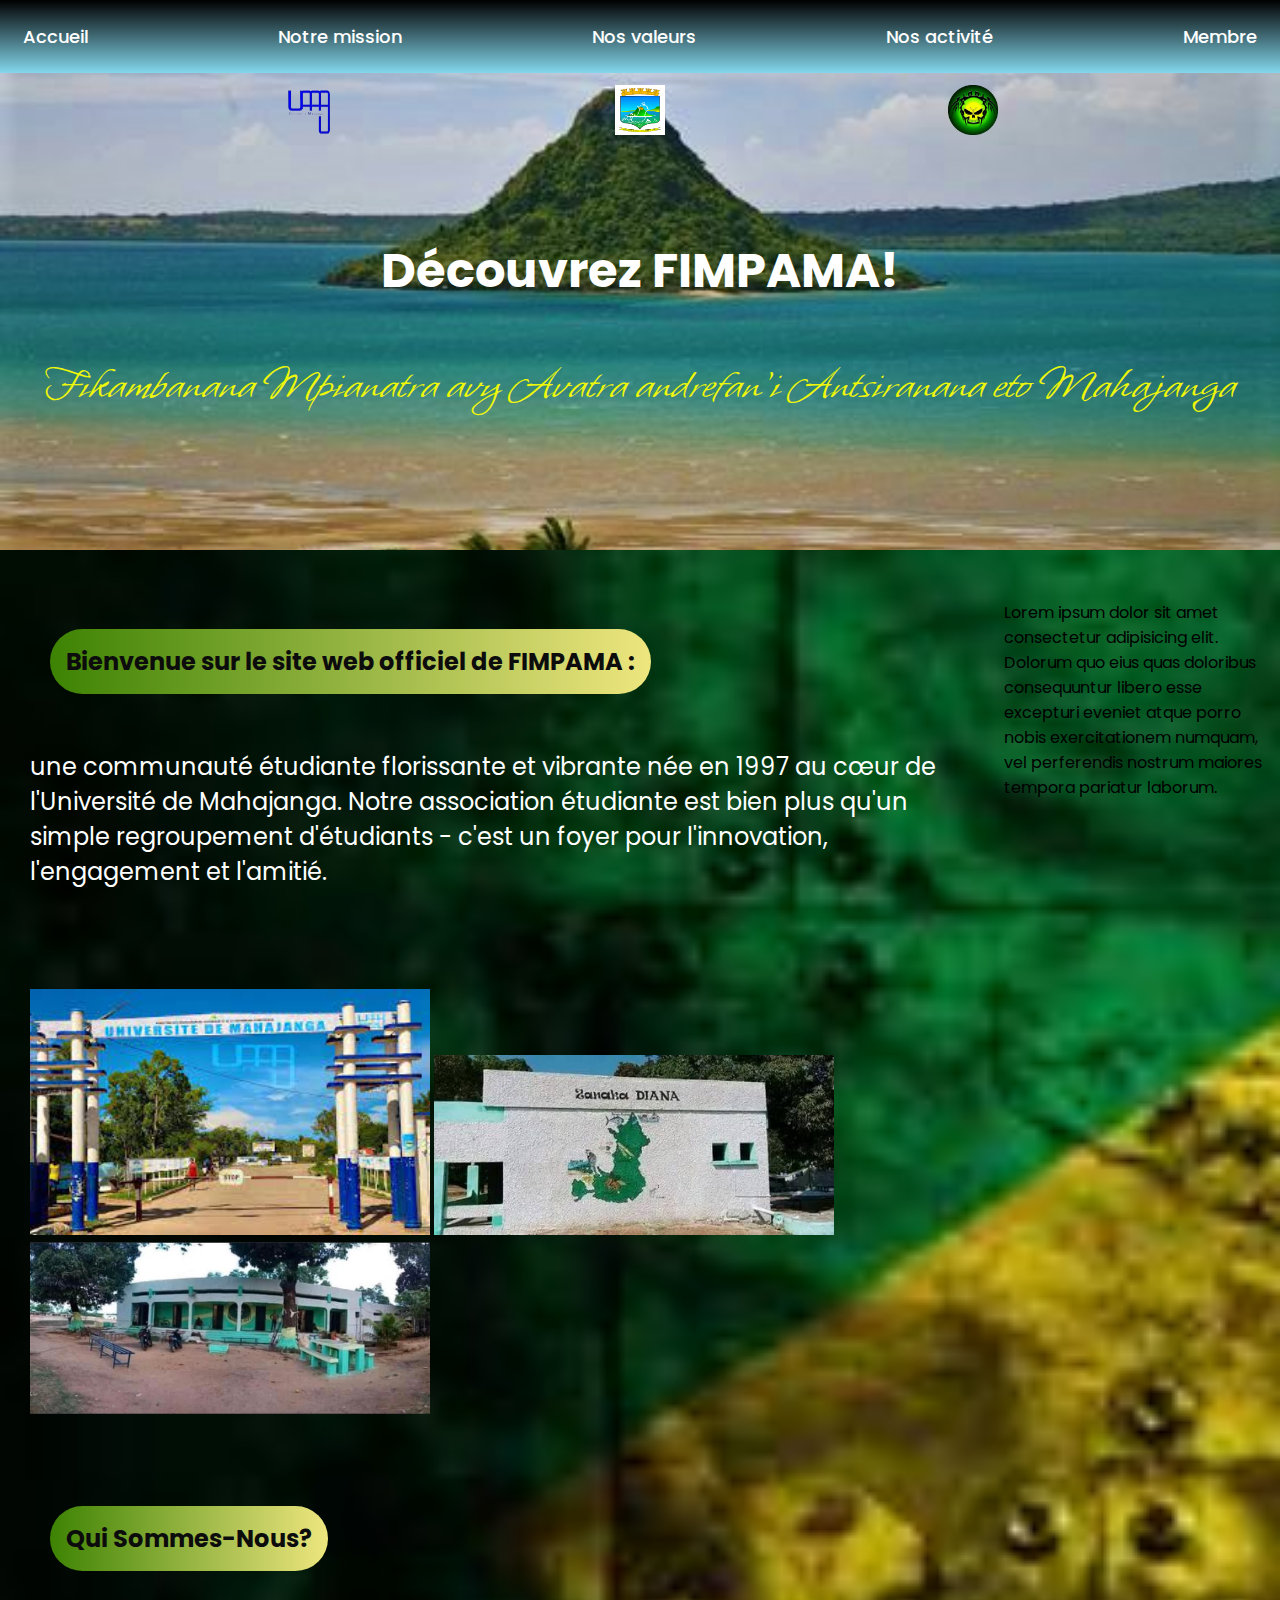
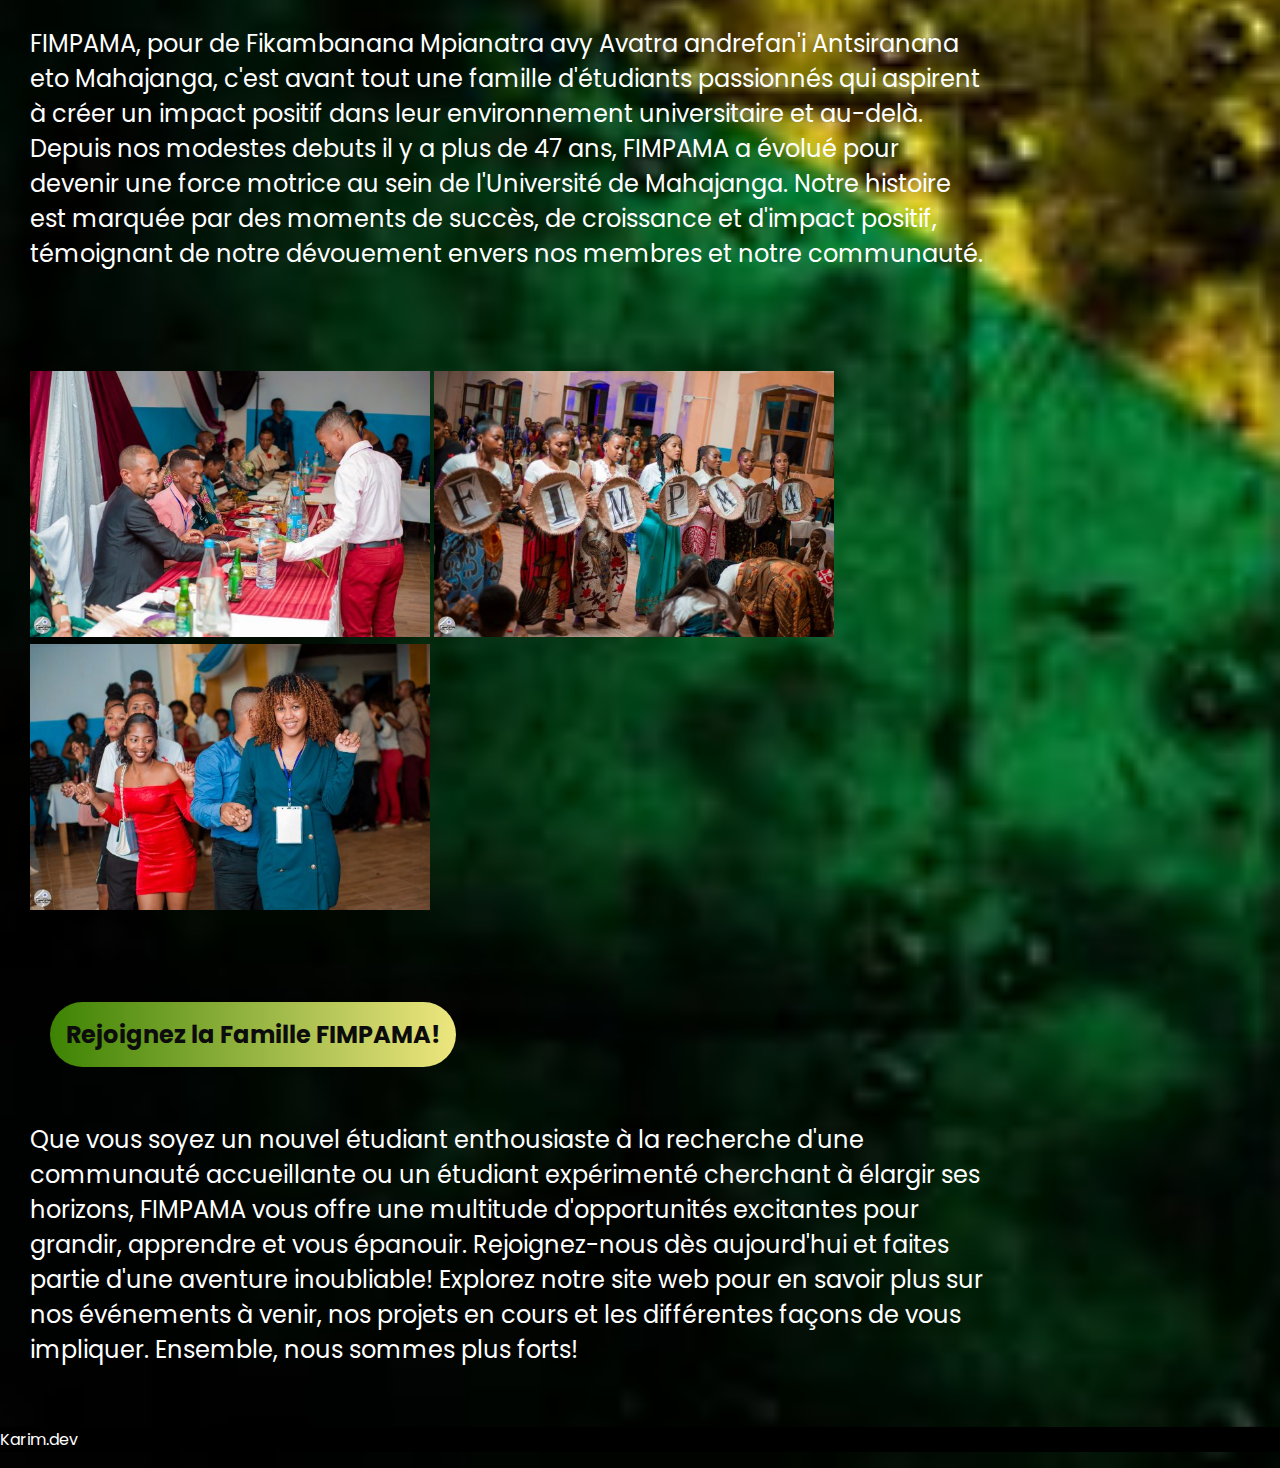
<file: index.html>
<!DOCTYPE html>
<html lang="en">

<head>
    <meta charset="UTF-8">
    <meta http-equiv="X-UA-Compatible" content="IE=edge">
    <meta name="viewport" content="width=device-width, initial-scale=1.0">
    <title>FIMPAMA</title>
    <link rel="stylesheet" href="style.css">
    <link rel="shortcut icon" href="image/Logodiana.png">
    <link rel="preconnect" href="https://fonts.googleapis.com">
    <link rel="preconnect" href="https://fonts.gstatic.com" crossorigin>
    <link
        href="https://fonts.googleapis.com/css2?family=Poppins:ital,wght@0,100;0,200;0,300;0,400;0,500;0,600;0,700;0,800;0,900;1,100;1,200;1,300;1,400;1,500;1,600;1,700;1,800;1,900&family=Roboto:ital,wght@0,100;0,300;0,400;0,500;0,700;0,900;1,100;1,300;1,400;1,500;1,700;1,900&family=Whisper&display=swap"
        rel="stylesheet">

</head>

<body>
    <header class="slideshow">
        <div class="slide"></div>
        <div class="slide"></div>
        <nav>
            <div class="bar-navigation">
                <a href="">Accueil</a>
                <a href="navigation/NotreMission.html" target="_parent">Notre mission</a>
                <a href="navigation/NosValeur.html" target="_parent">Nos valeurs</a>
                <a href="navigation/NosActivité.html" target="_parent">Nos activité</a>
                <a href="navigation/Membre.html" target="_parent">Membre</a>
            </div>

        </nav>
        <div class="logo">
            <img class="logo1 log" src="image/logo umg.png">
            <img class="logo2 log" src="image/Logodiana.png">
            <img class="logo3 log" src="image/logo bloc.png">
        </div>
        <div class="presentation">
            <p>Découvrez FIMPAMA!</p>
            <!-- <p style="color:rgb(3, 3, 3);
            font-family: Whisper, cursive;
  font-weight: 500;
  font-style: normal;;
  margin-bottom: 3px;">
                 L'Association Étudiante Dynamique de l'Université de Mahajanga! <br> 

            </p> -->
            <p style="color:rgba(251, 255, 3, 0.952);
            font-family: Whisper, cursive;
  font-weight: 500;
  font-style: normal;;
  margin-top: 5px;">Fikambanana Mpianatra avy Avatra andrefan'i Antsiranana eto Mahajanga</p>
        </div>

    </header>
    <main class="menu-principale ">
        <div class="side-bar1">
            <div class="intro-menu-principale">
                <p class="texte2"><span>Bienvenue sur le site web officiel de FIMPAMA :</span>
                </p>
                <p style="margin-top: 70px;">une communauté étudiante
                    florissante
                    et
                    vibrante née
                    en
                    1997 au cœur de
                    l'Université de Mahajanga. Notre association étudiante est bien plus qu'un simple regroupement
                    d'étudiants - c'est un
                    foyer pour l'innovation, l'engagement et l'amitié.</p>
            </div>
            <div class="img">
                <img src="image/image-umg.jpg" class="image-bloc">
                <img src="image/boc fimp.jpg" class="image-bloc">
                <img src="image/bloc fimpama.jpg" class="image-bloc">
            </div>


            <div class="intro-menu-description">
                <p>
                    <span>Qui Sommes-Nous?
                    </span>
                </p>
                <p style="margin-top: 70px;">FIMPAMA, pour de Fikambanana Mpianatra avy Avatra andrefan'i Antsiranana
                    eto Mahajanga, c'est avant
                    tout
                    une famille
                    d'étudiants passionnés qui aspirent à créer un impact positif dans leur environnement universitaire
                    et
                    au-delà. Depuis
                    nos modestes debuts il y a plus de 47 ans, FIMPAMA a évolué pour devenir une force motrice au sein
                    de
                    l'Université de
                    Mahajanga. Notre histoire est marquée par des moments de succès, de croissance et d'impact positif,
                    témoignant de notre
                    dévouement envers nos membres et notre communauté.</p>
            </div>
            <div class="img2">
                <img src="image/image1.jpg" class="image-descprition">
                <img src="image/image12.jpg" class="image-descprition">
                <img src="image/image14.jpg" class="image-descprition">
            </div>
            <div class="intro-menu-invite">
                <p><span>Rejoignez la Famille FIMPAMA!</span>
                </p>
                <p style="margin-top: 70px;">

                    Que vous soyez un nouvel étudiant enthousiaste à la recherche d'une communauté accueillante ou un
                    étudiant expérimenté
                    cherchant à élargir ses horizons, FIMPAMA vous offre une multitude d'opportunités excitantes pour
                    grandir, apprendre et
                    vous épanouir. Rejoignez-nous dès aujourd'hui et faites partie d'une aventure inoubliable!

                    Explorez notre site web pour en savoir plus sur nos événements à venir, nos projets en cours et les
                    différentes façons
                    de vous impliquer. Ensemble, nous sommes plus forts!
                </p>
            </div>
        </div>
        <div class="side-bar2">
            Lorem ipsum dolor sit amet consectetur adipisicing elit. Dolorum quo eius quas doloribus
            consequuntur libero esse excepturi eveniet atque porro nobis exercitationem numquam, vel perferendis nostrum
            maiores tempora pariatur laborum.
        </div>


    </main>

    <footer>
        <div class="pied">
            <p>Karim.dev</p>
        </div>
    </footer>
</body>

</html>
</file>
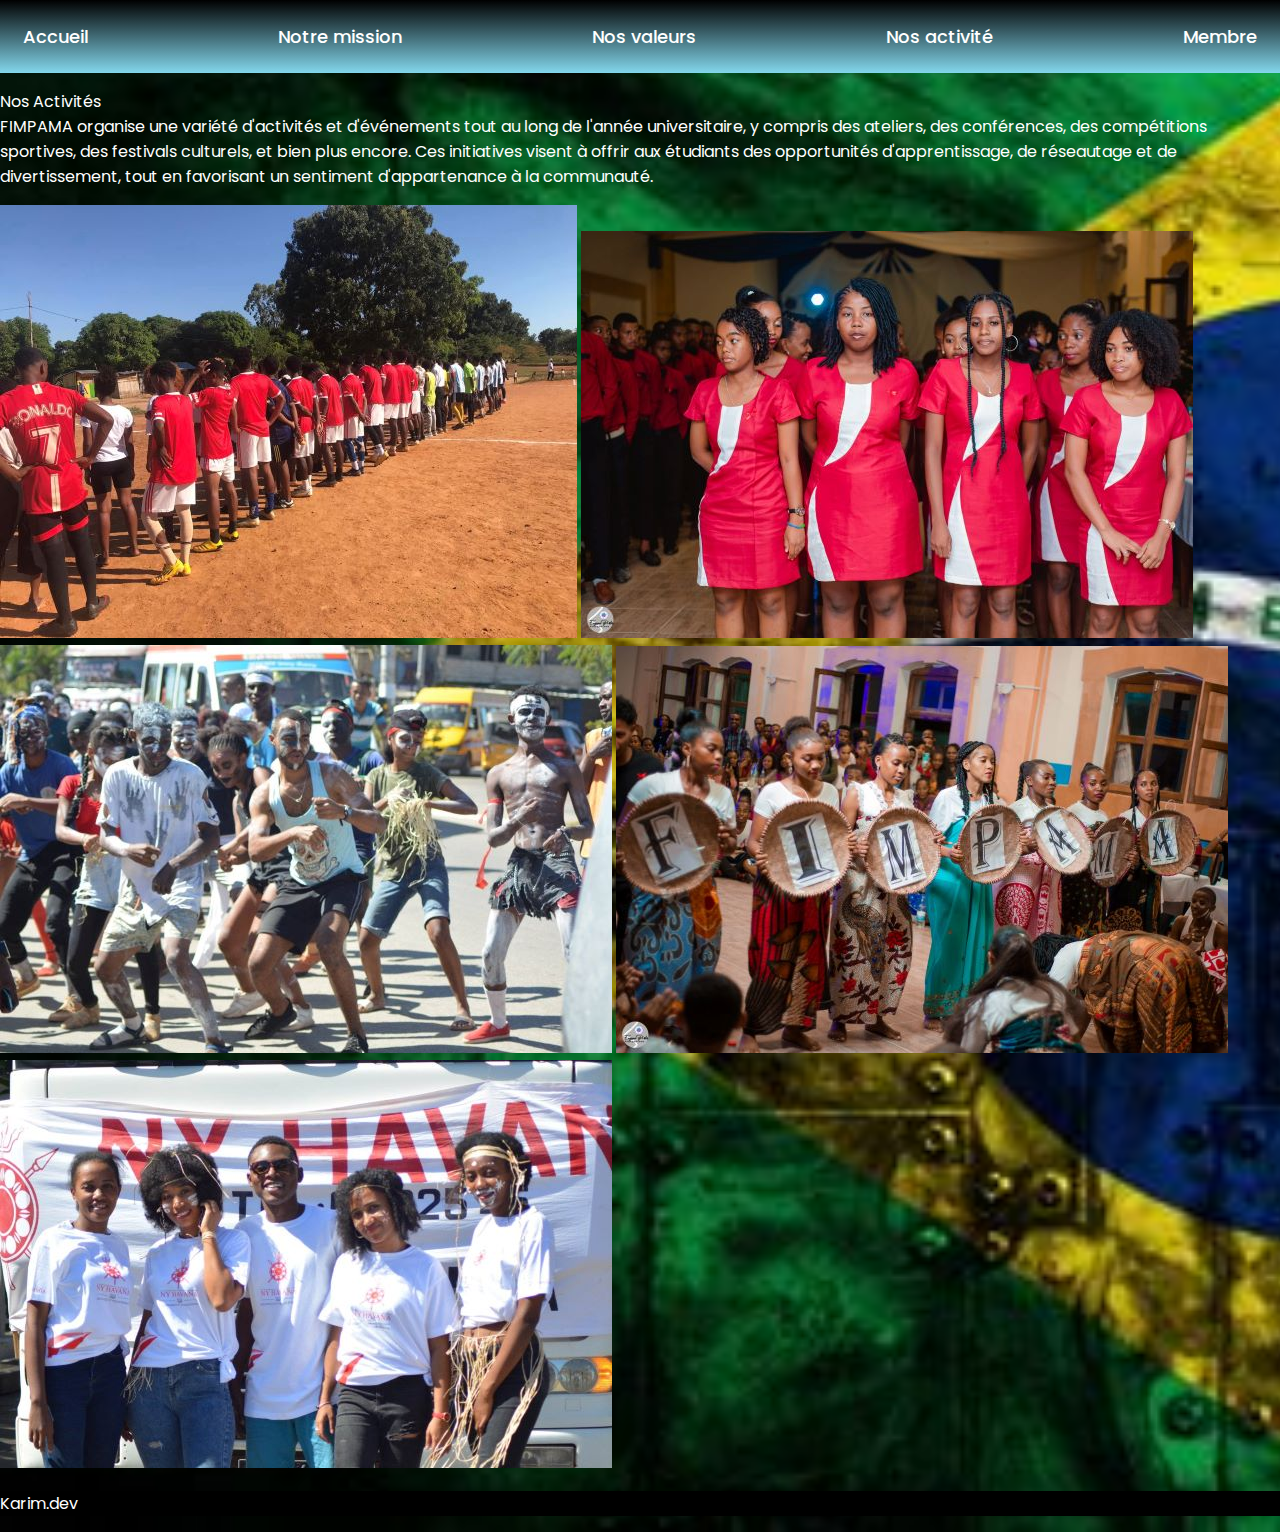
<file: navigation/NosActivité.html>
<!DOCTYPE html>
<html lang="en">

<head>
    <meta charset="UTF-8">
    <meta http-equiv="X-UA-Compatible" content="IE=edge">
    <meta name="viewport" content="width=device-width, initial-scale=1.0">
    <title>FIMPAMA</title>
    <link rel="stylesheet" href="../style.css">
    <link rel="shortcut icon" href="../image/Logodiana.png">

</head>

<body>
    <header class="header2">
        <nav>
            <div class="bar-navigation">
                <a href="../index.html">Accueil</a>
                <a href="NotreMission.html">Notre mission</a>
                <a href="NosValeur.html">Nos valeurs</a>
                <a href="NosActivité.html">Nos activité</a>
                <a href="Membre.html">Membre</a>
            </div>

        </nav>

    </header>
    <article>
        <p>Nos Activités <br>
            FIMPAMA organise une variété d'activités et d'événements tout au long de l'année universitaire, y compris
            des ateliers,
            des conférences, des compétitions sportives, des festivals culturels, et bien plus encore. Ces initiatives
            visent à
            offrir aux étudiants des opportunités d'apprentissage, de réseautage et de divertissement, tout en
            favorisant un
            sentiment d'appartenance à la communauté.
        </p>
        <img src="../image/image9.jpg" alt="" class="image-activite">
        <img src="../image/image10.jpg" alt="" class="image-activite">
        <img src="../image/image11.jpg" alt="" class="image-activite">
        <img src="../image/image12.jpg" alt="" class="image-activite">
        <img src="../image/image13.jpg" alt="" class="image-activite">




    </article>
    <footer>
        <div class="pied">
            <p>Karim.dev</p>
        </div>
    </footer>

</body>

</html>
</file>
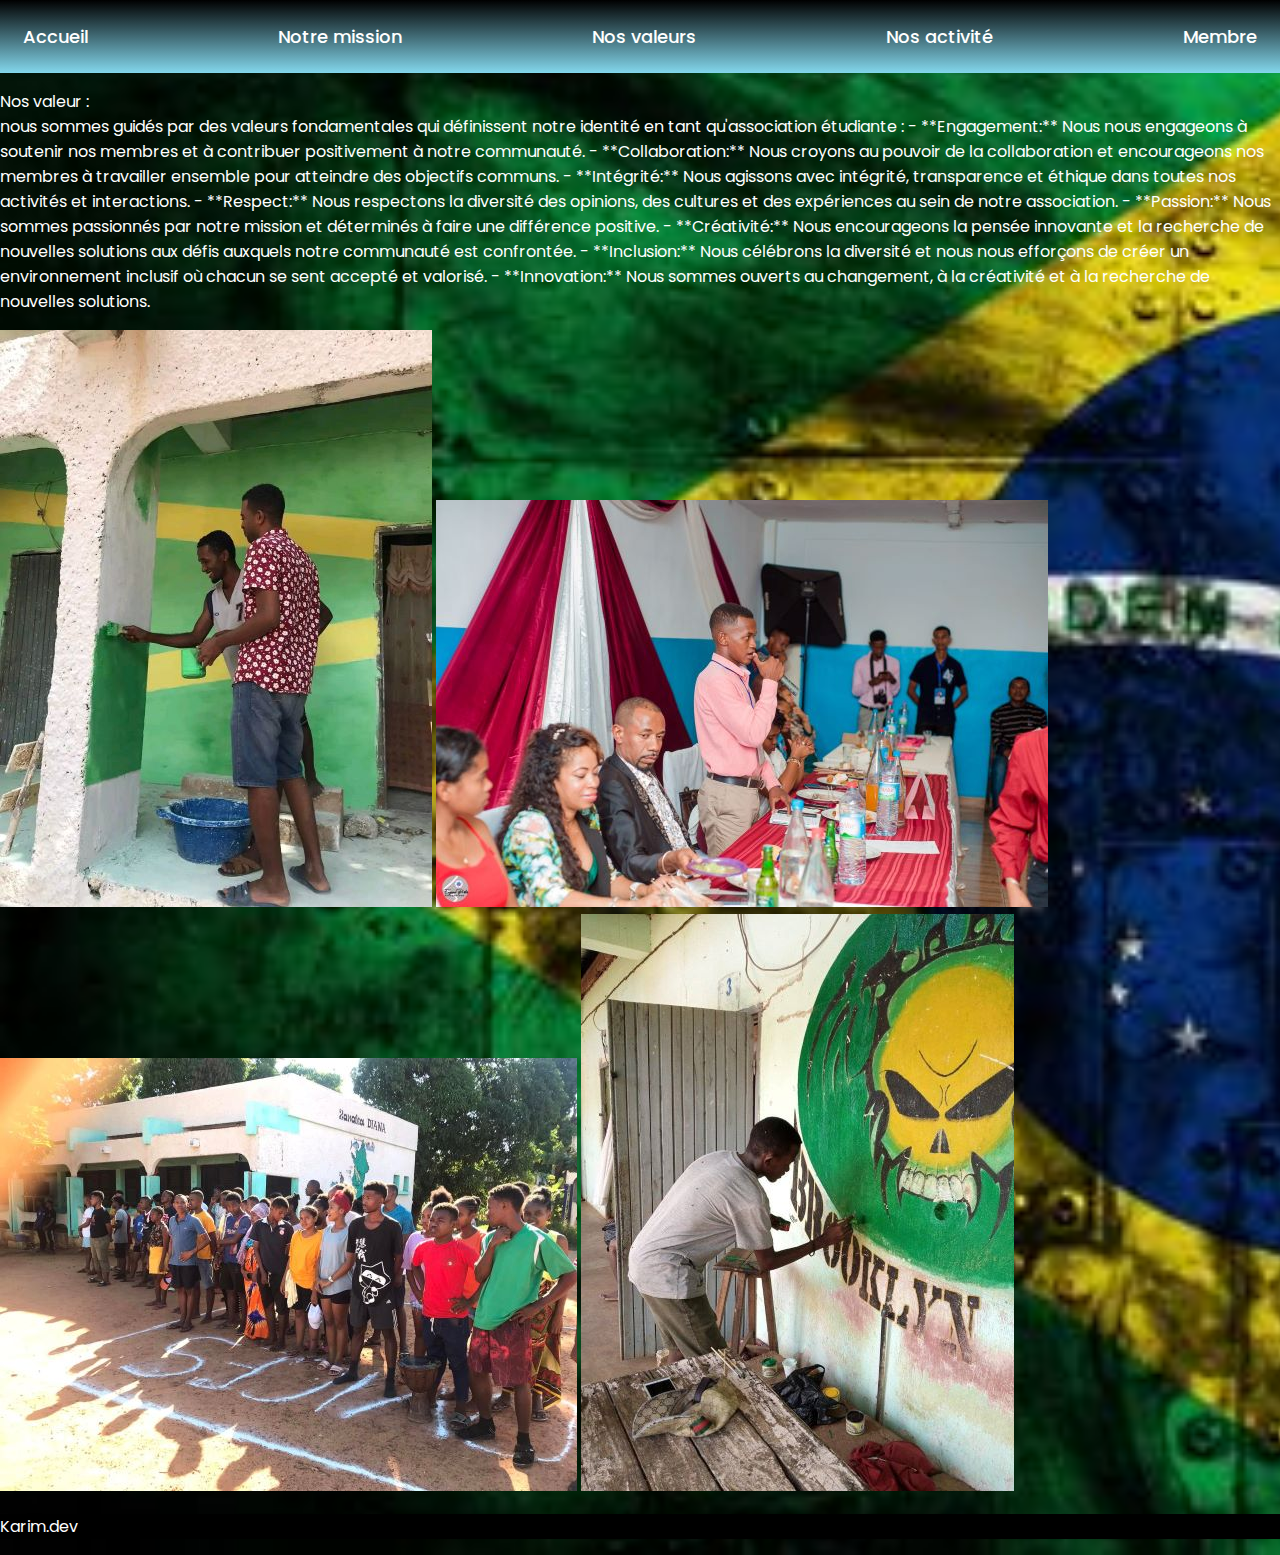
<file: navigation/NosValeur.html>
<!DOCTYPE html>
<html lang="en">

<head>
    <meta charset="UTF-8">
    <meta http-equiv="X-UA-Compatible" content="IE=edge">
    <meta name="viewport" content="width=device-width, initial-scale=1.0">
    <title>FIMPAMA</title>
    <link rel="stylesheet" href="../style.css">
    <link rel="shortcut icon" href="../image/Logodiana.png">

</head>

<body>
    <header class="header2">
        <nav>
            <div class="bar-navigation">
                <a href="../index.html">Accueil</a>
                <a href="NotreMission.html">Notre mission</a>
                <a href="NosValeur.html">Nos valeurs</a>
                <a href="NosActivité.html">Nos activité</a>
                <a href="Membre.html">Membre</a>
            </div>

        </nav>

    </header>
    <article>
        <p>Nos valeur : <br>
            nous sommes guidés par des valeurs fondamentales qui définissent notre identité en tant qu'association
            étudiante :
            - **Engagement:** Nous nous engageons à soutenir nos membres et à contribuer positivement à notre
            communauté.
            - **Collaboration:** Nous croyons au pouvoir de la collaboration et encourageons nos membres à travailler
            ensemble pour
            atteindre des objectifs communs.
            - **Intégrité:** Nous agissons avec intégrité, transparence et éthique dans toutes nos activités et
            interactions.
            - **Respect:** Nous respectons la diversité des opinions, des cultures et des expériences au sein de notre
            association.
            - **Passion:** Nous sommes passionnés par notre mission et déterminés à faire une différence positive.
            - **Créativité:** Nous encourageons la pensée innovante et la recherche de nouvelles solutions aux défis
            auxquels notre
            communauté est confrontée.
            - **Inclusion:** Nous célébrons la diversité et nous nous efforçons de créer un environnement inclusif où
            chacun se sent
            accepté et valorisé.
            - **Innovation:** Nous sommes ouverts au changement, à la créativité et à la recherche de nouvelles
            solutions.
        </p>
        <img src="../image/image6.jpg" alt="" class="image-valeur">
        <img src="../image/image7.jpg" alt="" class="image-valeur">
        <img src="../image/image8.jpg" alt="" class="image-valeur">
        <img src="../image/image16.jpg" alt="" class="image-valeur">


    </article>
    <footer>
        <div class="pied">
            <p>Karim.dev</p>
        </div>
    </footer>
</body>

</html>
</file>
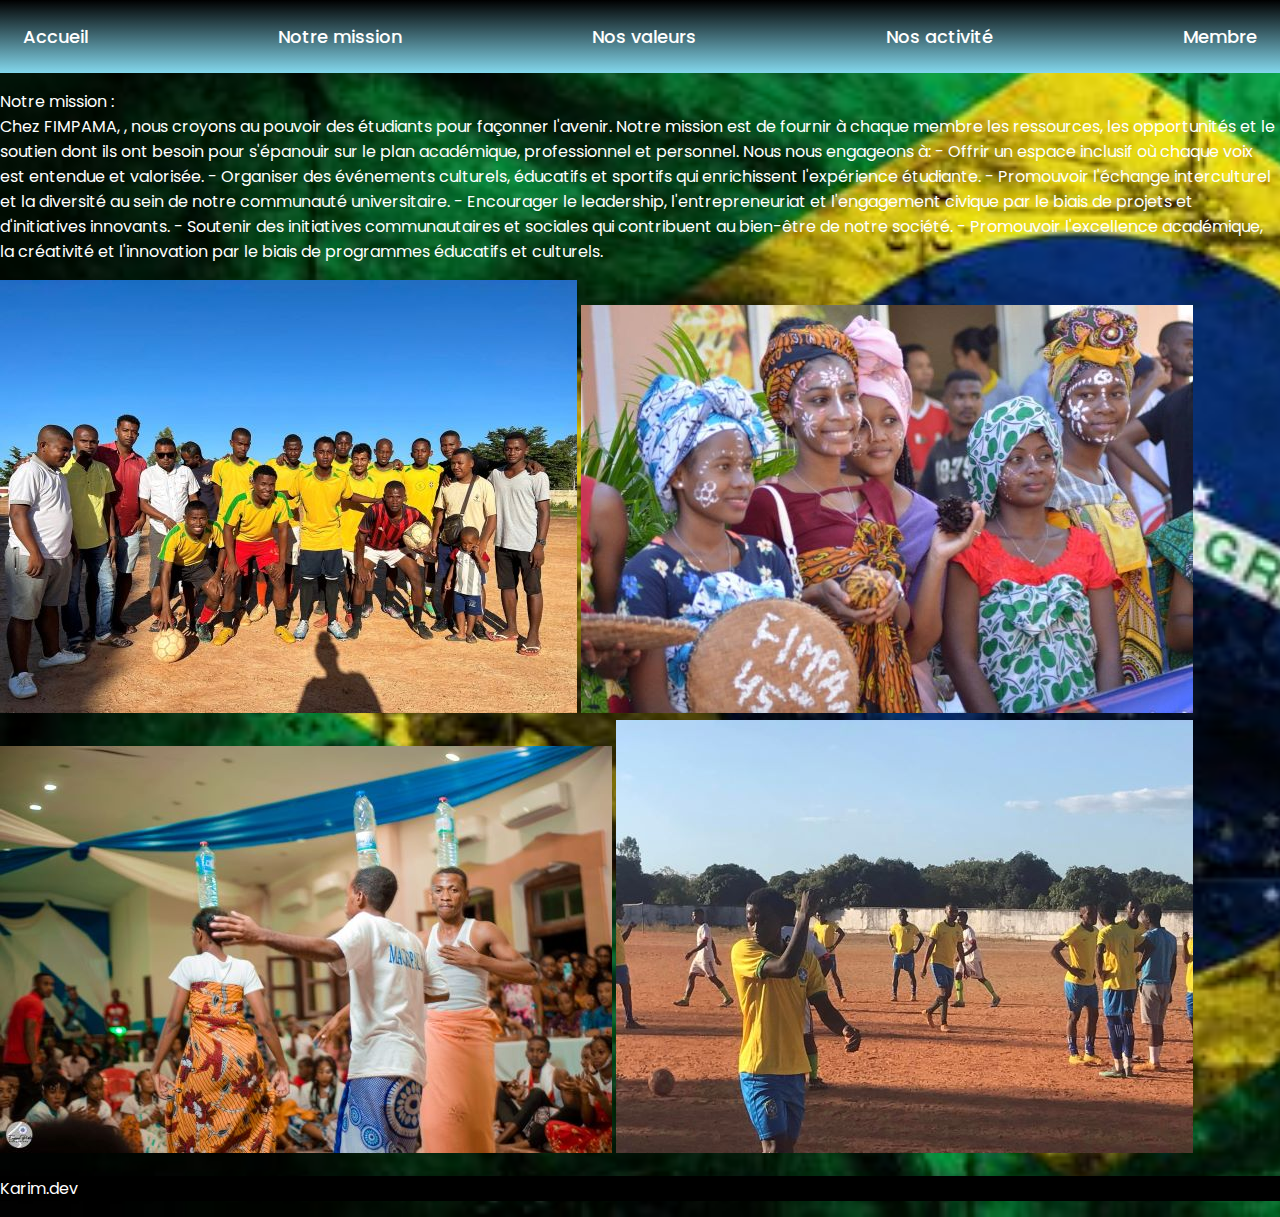
<file: navigation/NotreMission.html>
<!DOCTYPE html>
<html lang="en">

<head>
    <meta charset="UTF-8">
    <meta http-equiv="X-UA-Compatible" content="IE=edge">
    <meta name="viewport" content="width=device-width, initial-scale=1.0">
    <title>FIMPAMA</title>
    <link rel="stylesheet" href="../style.css">
    <link rel="shortcut icon" href="../image/Logodiana.png">

</head>

<body>
    <header class="header2">
        <nav>
            <div class="bar-navigation">
                <a href="../index.html">Accueil</a>
                <a href="NotreMission.html">Notre mission</a>
                <a href="NosValeur.html">Nos valeurs</a>
                <a href="NosActivité.html">Nos activité</a>
                <a href="Membre.html">Membre</a>
            </div>

        </nav>

    </header>
    <article>
        <p>Notre mission : <br>
            Chez FIMPAMA, , nous croyons au pouvoir des étudiants pour façonner l'avenir. Notre mission est de fournir à
            chaque
            membre les ressources, les opportunités et le soutien dont ils ont besoin pour s'épanouir sur le plan
            académique,
            professionnel et personnel. Nous nous engageons à:
            - Offrir un espace inclusif où chaque voix est entendue et valorisée.
            - Organiser des événements culturels, éducatifs et sportifs qui enrichissent l'expérience étudiante.
            - Promouvoir l'échange interculturel et la diversité au sein de notre communauté universitaire.
            - Encourager le leadership, l'entrepreneuriat et l'engagement civique par le biais de projets et
            d'initiatives
            innovants.
            - Soutenir des initiatives communautaires et sociales qui contribuent au bien-être de notre société.
            - Promouvoir l'excellence académique, la créativité et l'innovation par le biais de programmes éducatifs et
            culturels.
        </p>
        <img src="../image/image2.jpg" alt="" class="image-mission">
        <img src="../image/image3.jpg" alt="" class="image-mission">
        <img src="../image/image4.jpg" alt="" class="image-mission">
        <img src="../image/image5.jpg" alt="" class="image-mission">

    </article>
    <footer>
        <div class="pied">
            <p>Karim.dev</p>
        </div>
    </footer>
</body>

</html>
</file>
<file: style.css>
@import url('https://fonts.googleapis.com/css2?family=Poppins:ital,wght@0,100;0,200;0,300;0,400;0,500;0,600;0,700;0,800;0,900;1,100;1,200;1,300;1,400;1,500;1,600;1,700;1,800;1,900&family=Roboto:ital,wght@0,100;0,300;0,400;0,500;0,700;0,900;1,100;1,300;1,400;1,500;1,700;1,900&family=Whisper&display=swap');


* {

    font-family: "Poppins", sans-serif;
    font-weight: 400;
    font-style: normal;

}


body {
    margin: 0;
    /* background: url(image/image17.jpg); */
    background: url(image/image17.jpg);
    background-repeat: no-repeat;
    background-size: cover;
}

p {
    color: white;
}

header {
    background: url(image/image-back2.jpg);
    background-repeat: no-repeat;
    background-size: cover;
    height: 550px;
}

.header2 {
    height: auto;
}

.bar-navigation {
    display: flex;
    justify-content: space-between;
    padding: 15px;
    /* background-color: rgb(36, 34, 34); */
    background: linear-gradient(rgb(0, 0, 0), rgb(131, 215, 236));
}

.bar-navigation a:hover {
    background-color: rgb(68, 68, 68);
    transition: 1s;

}


.bar-navigation a {
    text-decoration: none;
    color: white;
    font-weight: 500;
    font-size: large;
    padding: 8px;
    border-radius: 40px;
    transition: 0s;
}

.logo {
    display: flex;
    justify-content: space-evenly;
    height: 50px;
    margin-top: 12px;
}

.log {
    width: 50px;
}

.presentation p {
    text-align: center;
    /* font-family: "Poppins", sans-serif;
    font-weight: 800;
    font-style: normal; */
    font-size: xxx-large;
    font-weight: 700;
    color: white;
    margin-top: 100px;



}



.intro-menu-principale p {
    font-size: x-large;
    font-weight: 400;
    text-align: start;
}


.intro-menu-principale span {
    margin: 20px;
    margin-bottom: 70px;
    /* background-color: color(xyz-d50 0.14 0.15 0.3); */
    background: linear-gradient(to right, rgb(61, 131, 3), rgb(238, 230, 127));
    border-radius: 50px;
    padding: 16px;
    color: rgb(12, 12, 12);
    font-weight: 700;
}

.intro-menu-description {
    margin-top: 100px;
}

.intro-menu-description p {
    font-size: x-large;
    font-weight: 400;
    text-align: start;


}

.intro-menu-description p span {
    margin: 20px;
    margin-bottom: 70px;
    /* background-color: color(xyz-d50 0.14 0.15 0.3); */
    background: linear-gradient(to right, rgb(61, 131, 3), rgb(238, 230, 127));
    border-radius: 50px;
    padding: 16px;
    color: rgb(12, 12, 12);
    font-weight: 700;
}

.intro-menu-invite {
    margin-top: 100px;
    font-size: x-large;
    font-weight: 400;
    text-align: start;

}

.intro-menu-invite p span {
    margin: 20px;
    margin-bottom: 70px;
    /* background-color: color(xyz-d50 0.14 0.15 0.3); */
    background: linear-gradient(to right, rgb(61, 131, 3), rgb(238, 230, 127));
    border-radius: 50px;
    padding: 16px;
    color: rgb(12, 12, 12);
    font-weight: 700;
}

.menu-principale {
    display: flex;
    margin-top: 50px;
}

.side-bar1 {
    margin: 20px;
    margin-left: 30px;
}

.side-bar1 .img {
    margin-top: 100px;
}

.side-bar1 .img2 {
    margin-top: 100px;
}

.image-bloc {
    width: 400px;
    height: auto;
}

.image-descprition {
    width: 400px;
    height: auto;
}

.pied {
    background-color: black;
}




/* teste les slide */
. .pied {
    background-color: rgb(39, 38, 38);
}

.pied p {
    color: white;
}
</file>
